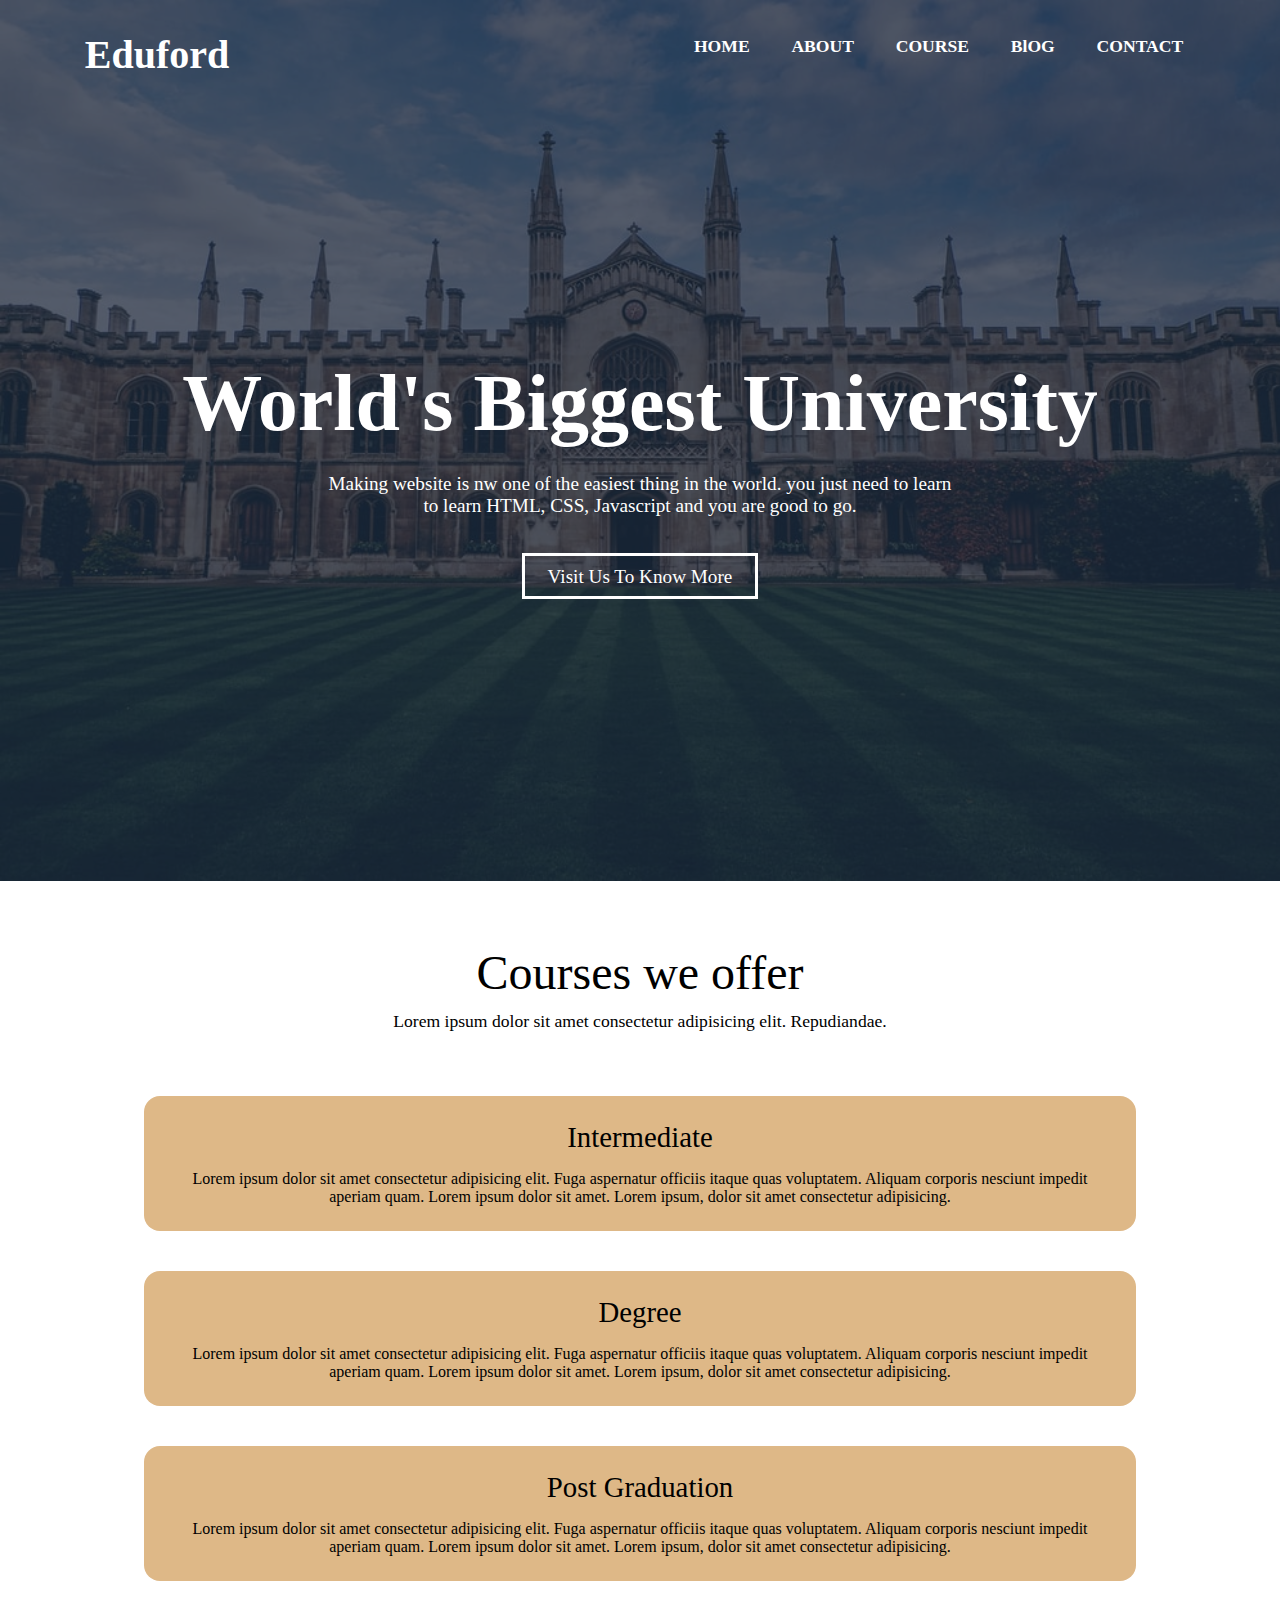
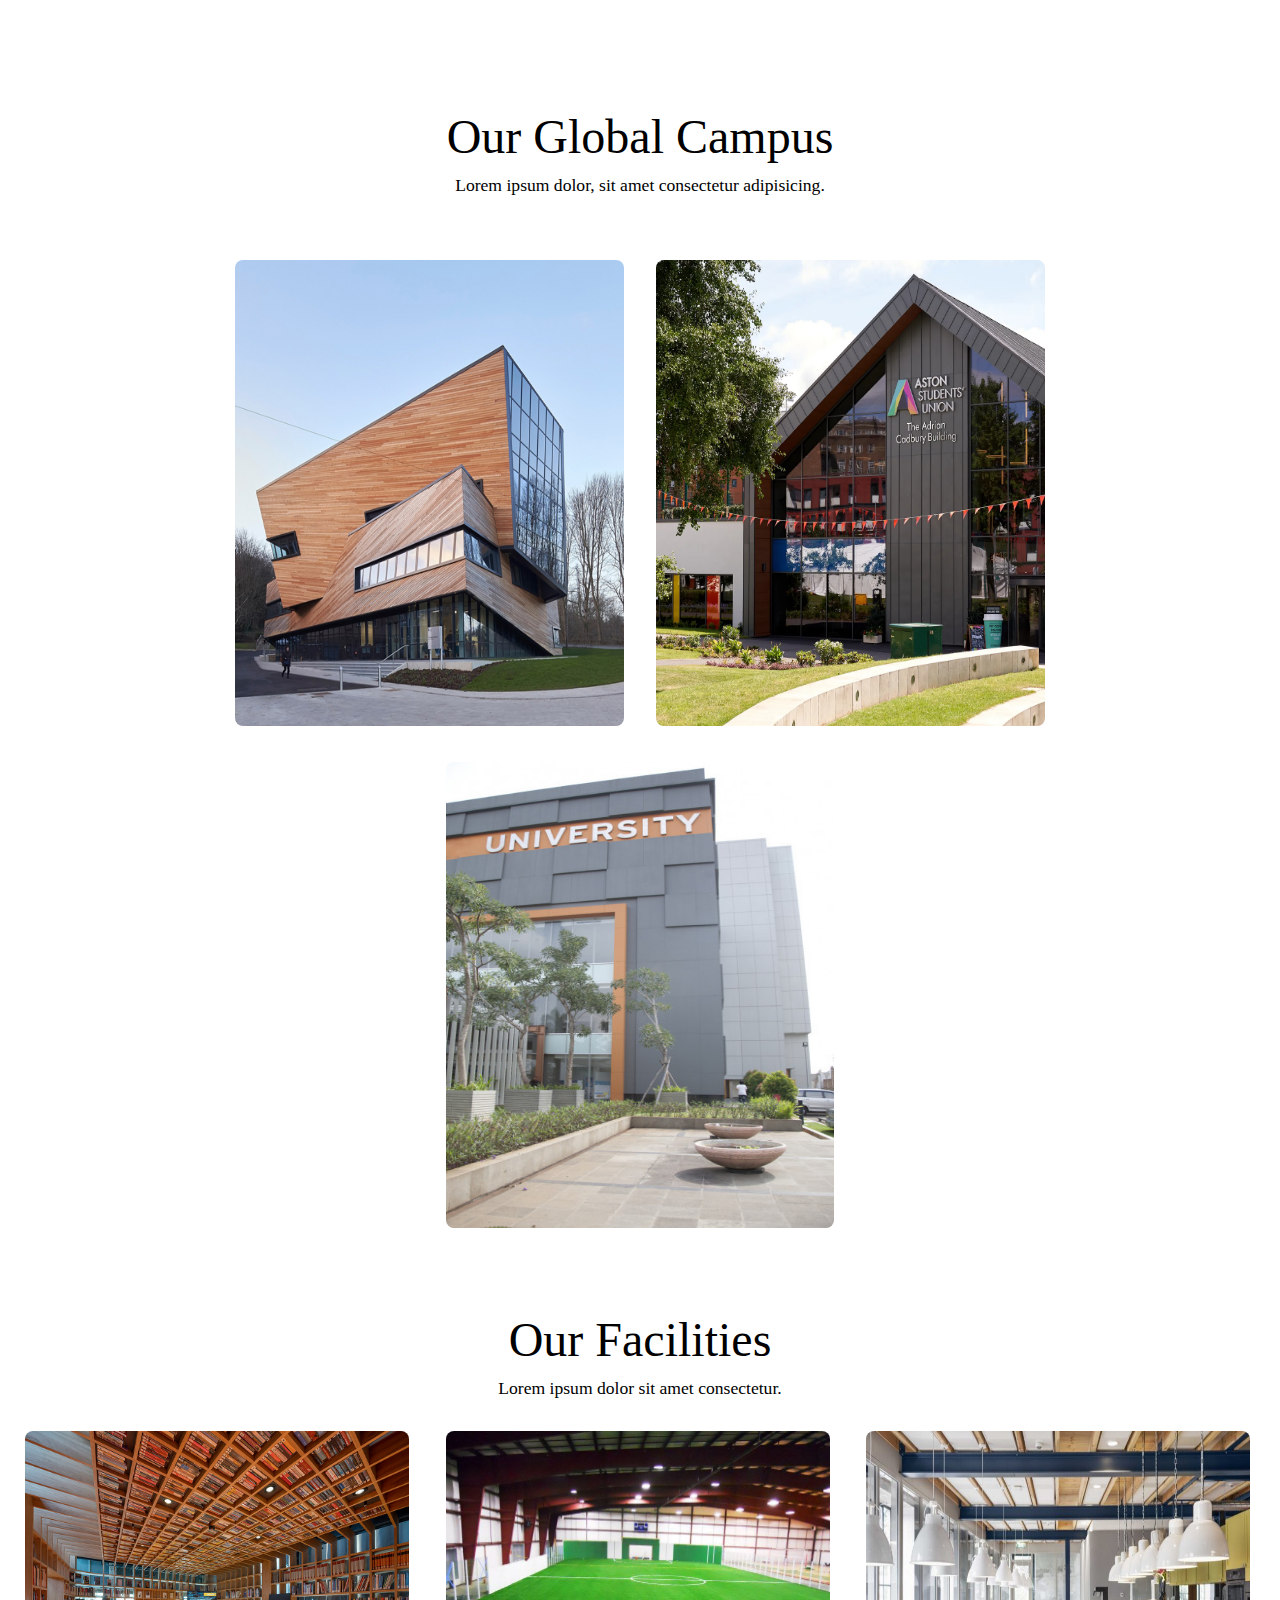
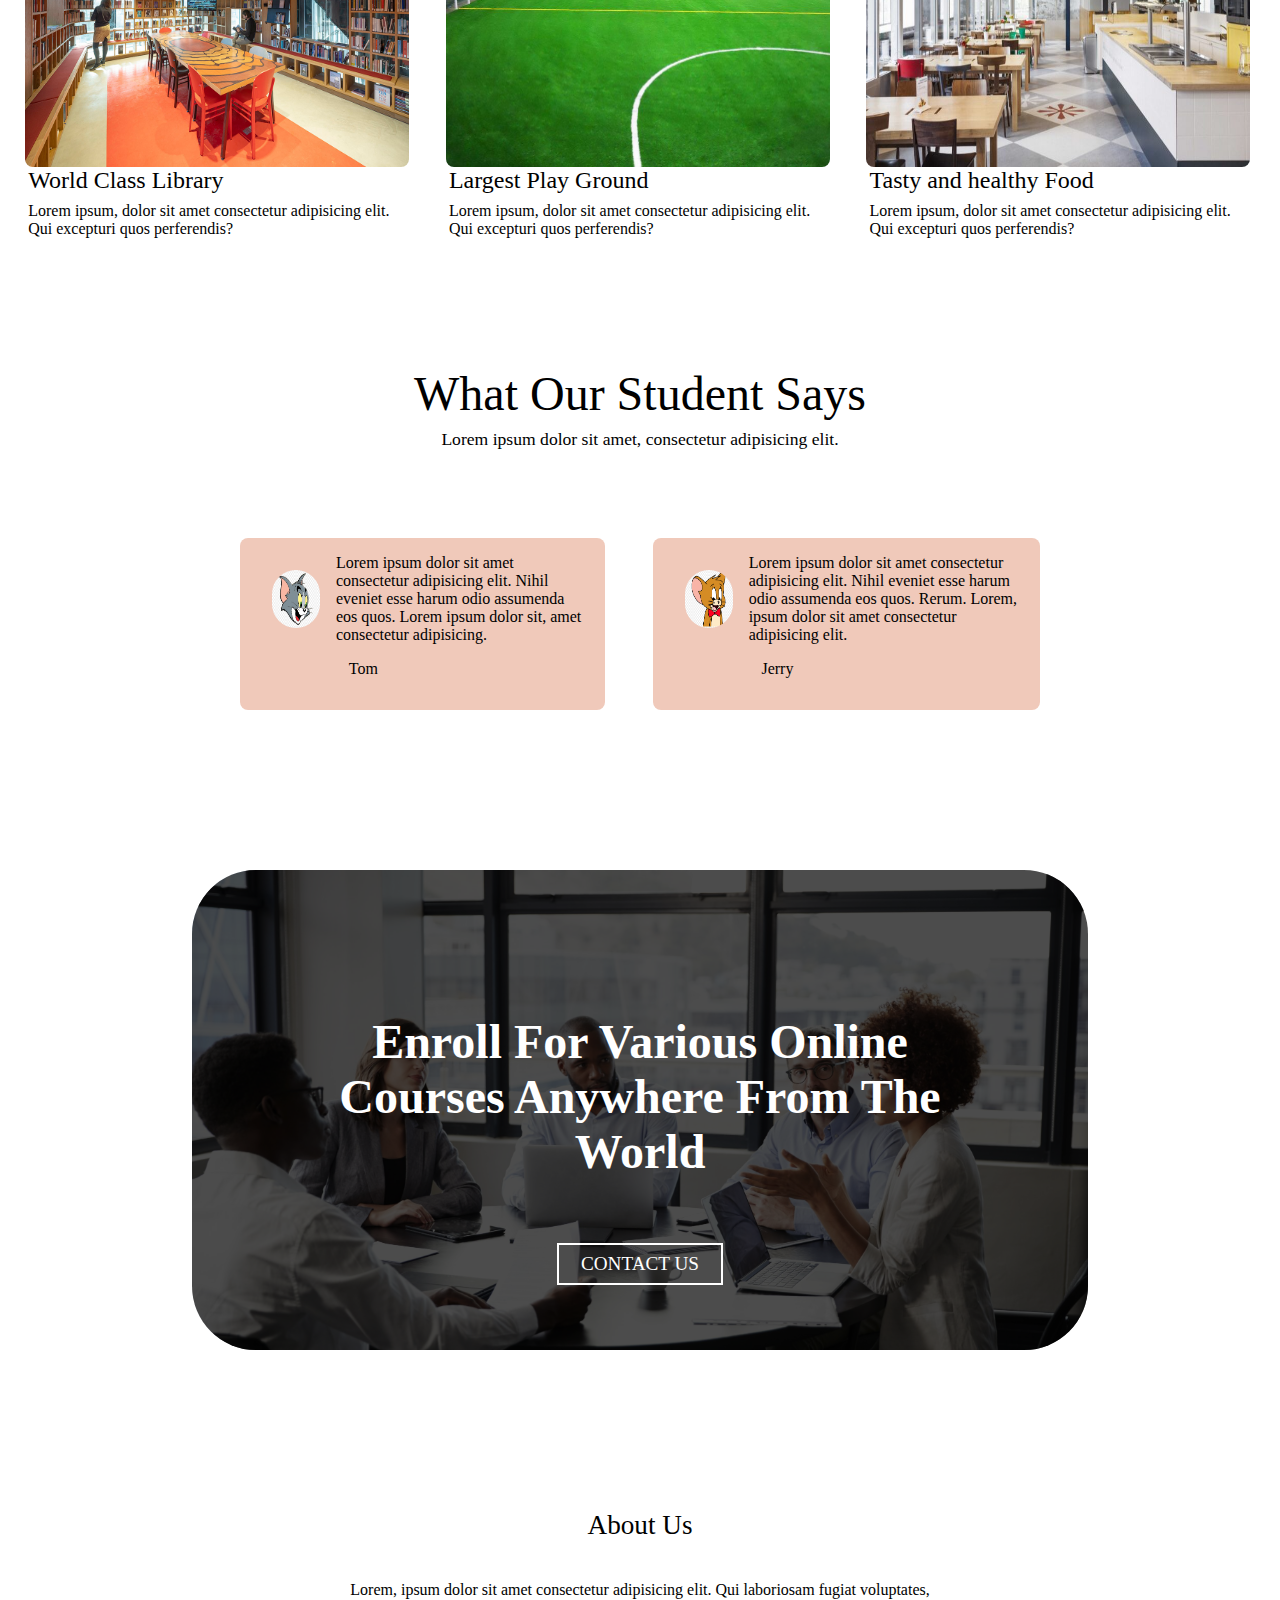
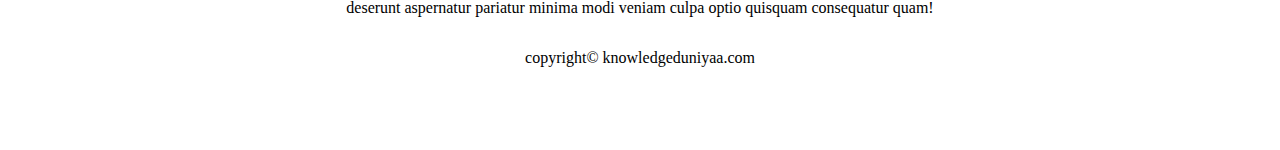
<file: index.html>
<!DOCTYPE html>
<html lang="en">

<head>
    <meta charset="UTF-8">
    <meta http-equiv="X-UA-Compatible" content="IE=edge">
    <meta name="viewport" content="width=device-width, initial-scale=1.0">
    <link rel="stylesheet" href="css/home/style.css">
    <link rel="stylesheet" href="css/home/animation.css">
    <link rel="stylesheet" href="css/home/responsive.css">
    <title>University</title>
    <link rel="stylesheet" href="https://cdnjs.cloudflare.com/ajax/libs/font-awesome/5.15.3/css/all.min.css"
        integrity="sha512-iBBXm8fW90+nuLcSKlbmrPcLa0OT92xO1BIsZ+ywDWZCvqsWgccV3gFoRBv0z+8dLJgyAHIhR35VZc2oM/gI1w=="
        crossorigin="anonymous" referrerpolicy="no-referrer" />


</head>

<body>
    <div class="front-page-img">
        <header>
            <div class="Eduford">
                <p><i class="fas fa-graduation-cap"></i>Eduford</p>
            </div>
            <nav class="navbar">
                <ul class="nav-item">
                    <li><a href="index.html">HOME</a></li>
                    <li><a href="about.html">ABOUT</a></li>
                    <li><a href="courses.html">COURSE</a></li>
                    <li><a href="blog.html">BlOG</a></li>
                    <li><a href="contact.html">CONTACT</a></li>
                </ul>
            </nav>
        </header>

        <section class="front-page">

            <h1>World's Biggest University</h1>

            <p> Making website is nw one of the easiest thing in the world. you just need to learn to learn HTML, CSS,
                Javascript and you are good to go.</p>

            <p  class="know-more-btn"><a href="#">Visit Us To Know More</a></p>
        </section>
    </div>
    <main>
        <!-- -----------------------Coureses we offer------------------------- -->

        <div class="courses-offer">
            <div class="courses-heading">

                <p class="courses-heading-1">Courses we offer</p>
                <p class="courses-heading-2">Lorem ipsum dolor sit amet consectetur adipisicing elit. Repudiandae.</p>

            </div>
            <div class="courses-details">
                <div class="intermediate">
                    <p class="intermediate-1">Intermediate</p>
                    <p>Lorem ipsum dolor sit amet consectetur adipisicing elit. Fuga aspernatur officiis itaque quas
                        voluptatem. Aliquam corporis nesciunt impedit aperiam quam. Lorem ipsum dolor sit amet. Lorem
                        ipsum,
                        dolor sit amet consectetur adipisicing.</p>
                </div>
                <div class="degree">
                    <p class="degree-1">Degree</p>
                    <p>Lorem ipsum dolor sit amet consectetur adipisicing elit. Fuga aspernatur officiis itaque quas
                        voluptatem. Aliquam corporis nesciunt impedit aperiam quam. Lorem ipsum dolor sit amet. Lorem
                        ipsum,
                        dolor sit amet consectetur adipisicing.</p>
                </div>
                <div class="post-graduation">
                    <p class="post-graduation-1">Post Graduation</p>
                    <p>Lorem ipsum dolor sit amet consectetur adipisicing elit. Fuga aspernatur officiis itaque quas
                        voluptatem. Aliquam corporis nesciunt impedit aperiam quam. Lorem ipsum dolor sit amet. Lorem
                        ipsum,
                        dolor sit amet consectetur adipisicing.</p>
                </div>
            </div>

        </div>

        <!-- ------------------ our global campus------------------- -->

        <div class="campus">
            <div class="global-campus">
                <p class="global-campus-1">Our Global Campus</p>
                <p class="global-campus-2">Lorem ipsum dolor, sit amet consectetur adipisicing.</p>
            </div>
            <div class="campus-img">
                <div data-place="london" class="campus-img-1">
                    <img src="img/home/building-1.jpg" alt="">
                </div>
                <div data-place="Delhi" class="campus-img-1">
                    <img src="img/home/building-2.webp" alt="">
                </div>
                <div data-place="US" class="campus-img-1">
                    <img src="img/home/building-3.jpg" alt="">
                </div>
            </div>


        </div>


        <!-- ----------------------facilities----------------------- -->

        <div class="facilities">
            <div class="our-facilities">
                <p class="our-facilities-1">Our Facilities</p>
                <p class="our-facilities-2">Lorem ipsum dolor sit amet consectetur.</p>
            </div>
            <div class="facilities-content">
                <div class="library">
                    <div class="facilities-img"> <img src="img/home/library.jpg" alt=""></div>
                    <p class="library-1">World Class Library</p>
                    <p class="library-2">Lorem ipsum, dolor sit amet consectetur adipisicing elit. Qui excepturi quos
                        perferendis? </p>
                </div>
                <div class="ground">
                    <div class="facilities-img">
                        <img src="img/home/playground.jpg" alt="">
                    </div>
                    <p class="ground-1">Largest Play Ground</p>
                    <p class="ground-2">Lorem ipsum, dolor sit amet consectetur adipisicing elit. Qui excepturi quos
                        perferendis? </p>
                </div>
                <div class="canteen">
                    <div class="facilities-img">
                        <img src="img/home/Canteen.jpg" alt="">
                    </div>
                    <p class="canteen-1">Tasty and healthy Food</p>
                    <p class="canteen-2">Lorem ipsum, dolor sit amet consectetur adipisicing elit. Qui excepturi quos
                        perferendis? </p>
                </div>
            </div>
        </div>

        <!------------------------- student -------------------------->

        <div class="student">
            <div class="student-says">
                <p class="student-says-1">What Our Student Says</p>
                <p class="student-says-2">Lorem ipsum dolor sit amet, consectetur adipisicing elit.</p>
            </div>

            <div class="student-review">
                <div class="view-1">
                    <div class="profile">
                        <img src="img/home/review-profile-1.webp" alt="">
                        <p>Lorem ipsum dolor sit amet consectetur adipisicing elit. Nihil eveniet esse harum odio
                            assumenda eos quos. Lorem ipsum dolor sit, amet consectetur adipisicing.</p>
                    </div>
                    <div class="star">
                        <p class="reviewer">Tom</p>
                        <p><i class="fas fa-star " style="font-size: 1.5rem; color: rgba(238, 44, 18, 0.87);"></i><i
                                class="fas fa-star" style="font-size: 1.5rem; color:rgba(238, 44, 18, 0.87);"></i><i
                                class="fas fa-star" style="font-size: 1.5rem; color: rgba(238, 44, 18, 0.87);"></i><i
                                class="fas fa-star" style="font-size: 1.5rem; color: rgba(238, 44, 18, 0.87);"></i><i
                                class="fas fa-star-half-alt"
                                style="font-size: 1.5rem; color:rgba(238, 44, 18, 0.87);"></i></p>
                    </div>
                </div>
                <div class="view-2">
                    <div class="profile">
                        <img src="img/home/review-profile-2.jpg" alt="">
                        <p>Lorem ipsum dolor sit amet consectetur adipisicing elit. Nihil eveniet esse harum odio
                            assumenda eos quos. Rerum. Lorem, ipsum dolor sit amet consectetur adipisicing elit.</p>
                    </div>
                    <div class="star">
                        <p class="reviewer">Jerry</p>
                        <p><i class="fas fa-star " style="font-size: 1.5rem; color: rgba(238, 44, 18, 0.87);"></i><i
                                class="fas fa-star" style="font-size: 1.5rem; color:rgba(238, 44, 18, 0.87);"></i><i
                                class="fas fa-star" style="font-size: 1.5rem; color: rgba(238, 44, 18, 0.87);"></i><i
                                class="fas fa-star" style="font-size: 1.5rem; color: rgba(238, 44, 18, 0.87);"></i><i
                                class="far fa-star" style="font-size: 1.5rem; color:rgba(238, 44, 18, 0.87);"></i></p>
                    </div>
                </div>
            </div>
        </div>

        <!-------------------------------- contact us ------------------>

        <div class="contact-us">
            <div class="contact-us-img">
                <div class="contact-line">
                    <p class="contact-line-1">Enroll For Various Online Courses Anywhere From The World </p>
                    <p class="contact-line-2">CONTACT US</p>
                </div>
            </div>
        </div>
    </main>
    <!------------------ About us --------------------------->


    <footer class="about">
       <div class="about-us" >
        <p class="about-us-1 ">About Us</p>           
       
       
         <p class="about-us-2"> Lorem, ipsum dolor sit amet consectetur adipisicing elit. Qui laboriosam fugiat voluptates, deserunt aspernatur pariatur minima modi veniam culpa optio quisquam consequatur quam!</p> 
      
        <p class="about-us-3"><i class="fab fa-facebook" style="font-size: 1.5rem; color: rgb(107, 25, 25);"></i>
            <i class="fab fa-twitter" style="font-size: 1.5rem; color: rgb(107, 25, 25);"></i>
            <i class="fab fa-instagram" style="font-size: 1.5rem; color: rgb(107, 25, 25);"></i>
            <i class="fab fa-linkedin" style="font-size: 1.5rem; color: rgb(107, 25, 25);"></i>
        </p>
        
       </div>
       <div class="copyright">
           copyright&copy;  knowledgeduniyaa.com
       </div>
       

    </footer>

</body>

</html>
</file>
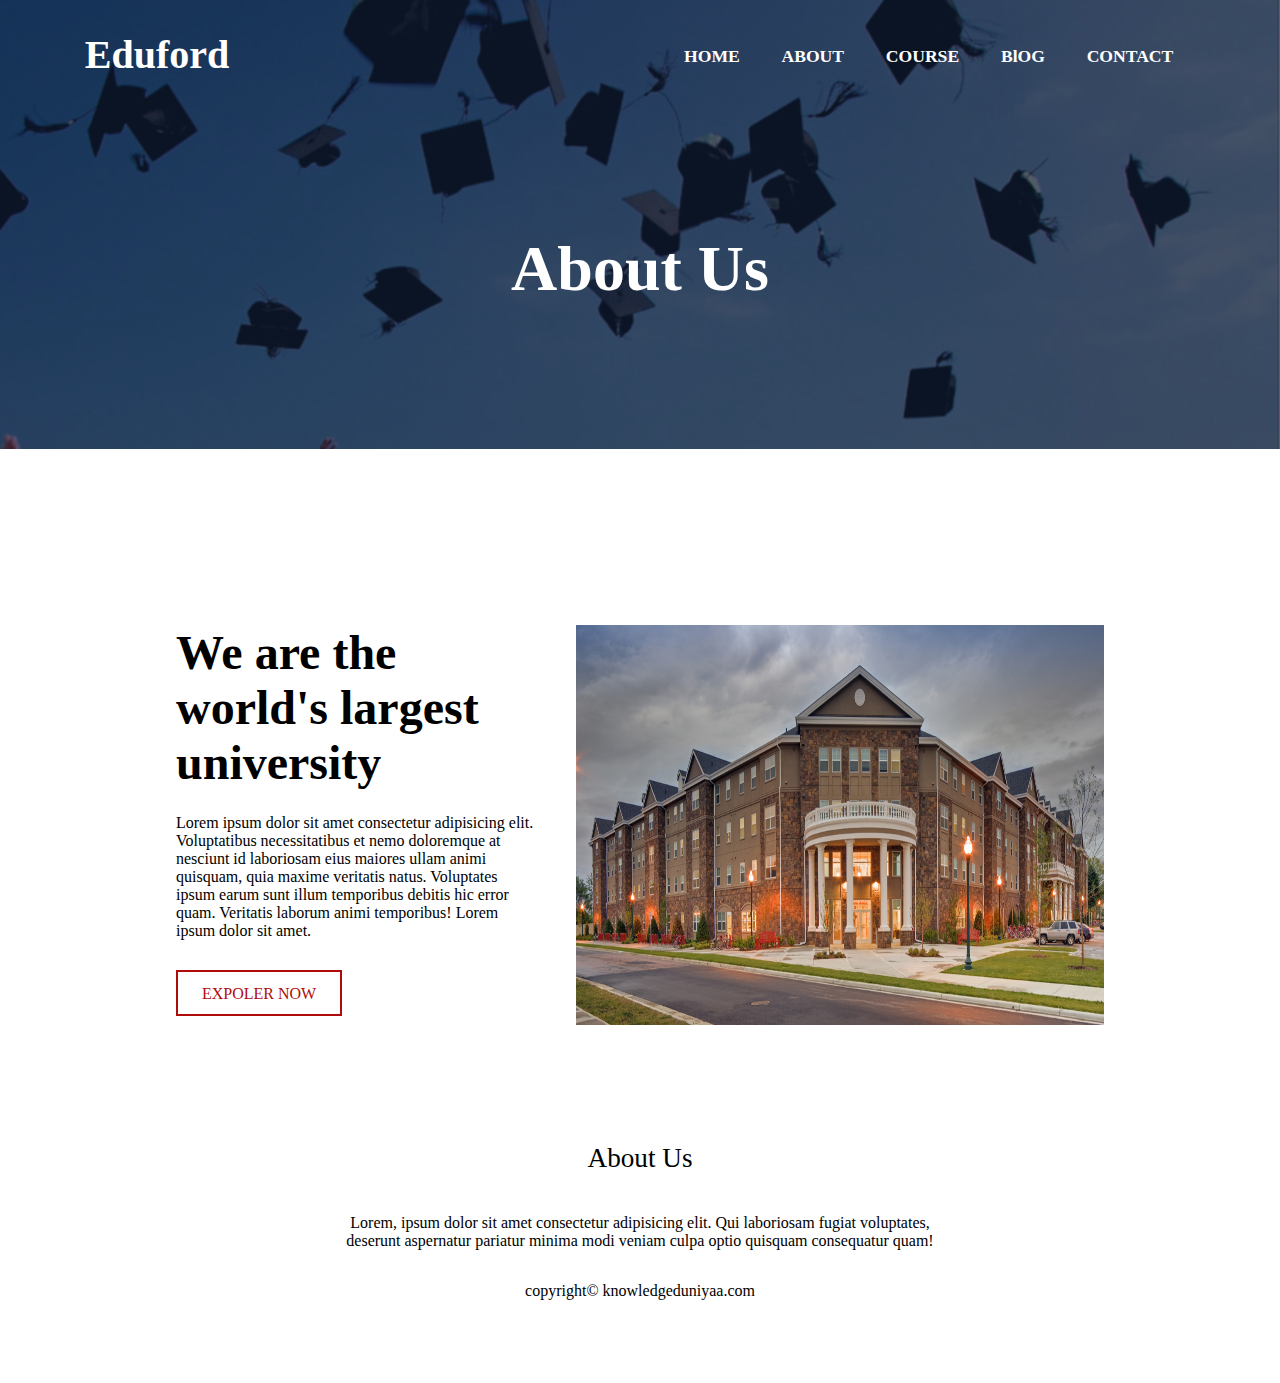
<file: about.html>
<!DOCTYPE html>
<html lang="en">

<head>
    <meta charset="UTF-8">
    <meta http-equiv="X-UA-Compatible" content="IE=edge">
    <meta name="viewport" content="width=device-width, initial-scale=1.0">
    <title>About</title>
    <link rel="stylesheet" href="css/about/aboutstyle.css">
    <link rel="stylesheet" href="https://cdnjs.cloudflare.com/ajax/libs/font-awesome/5.15.3/css/all.min.css"
        integrity="sha512-iBBXm8fW90+nuLcSKlbmrPcLa0OT92xO1BIsZ+ywDWZCvqsWgccV3gFoRBv0z+8dLJgyAHIhR35VZc2oM/gI1w=="
        crossorigin="anonymous" referrerpolicy="no-referrer" />

</head>

<body>
    <div class="front-page-img">

        <header>
            <div class="Eduford">
                <p><i class="fas fa-graduation-cap" style="font-size: 2.5rem; color: red;"></i>Eduford</p>
            </div>
            <nav class="navbar">
                <ul class="nav-item">
                    <li><a href="index.html">HOME</a></li>
                    <li><a href="about.html">ABOUT</a></li>
                    <li><a href="courses.html">COURSE</a></li>
                    <li><a href="blog.html">BlOG</a></li>
                    <li><a href="contact.html">CONTACT</a></li>
                </ul>
            </nav>
        </header>
        <section class="front-page">

            <h1>About Us</h1>
        </section>

    </div>
    <main>
        <div class="us-1">
            <p class="us-heading">We are the world's largest university</p>
            <p class="us-line">Lorem ipsum dolor sit amet consectetur adipisicing elit. Voluptatibus necessitatibus et nemo doloremque at nesciunt id laboriosam eius maiores ullam animi quisquam, quia maxime veritatis natus. Voluptates ipsum earum sunt illum temporibus debitis hic error quam. Veritatis laborum animi temporibus! Lorem ipsum dolor sit amet.</p>
            <p class="us-btn"><a href="#">EXPOLER NOW</a></p>
        </div>
        <div class="us-2">
             <img src="img/about/university-2.jpg" alt="">
        </div>
    </main>


    <footer class="about">
        <div class="about-us" >
         <p class="about-us-1 ">About Us</p>           
        
        
          <p class="about-us-2"> Lorem, ipsum dolor sit amet consectetur adipisicing elit. Qui laboriosam fugiat voluptates, deserunt aspernatur pariatur minima modi veniam culpa optio quisquam consequatur quam!</p> 
       
         <p class="about-us-3"><i class="fab fa-facebook" style="font-size: 1.5rem; color: rgb(107, 25, 25);"></i>
             <i class="fab fa-twitter" style="font-size: 1.5rem; color: rgb(107, 25, 25);"></i>
             <i class="fab fa-instagram" style="font-size: 1.5rem; color: rgb(107, 25, 25);"></i>
             <i class="fab fa-linkedin" style="font-size: 1.5rem; color: rgb(107, 25, 25);"></i>
         </p>
         
        </div>
        <div class="copyright">
            copyright&copy;  knowledgeduniyaa.com
        </div>
        
 
     </footer>

</body>

</html>
</file>
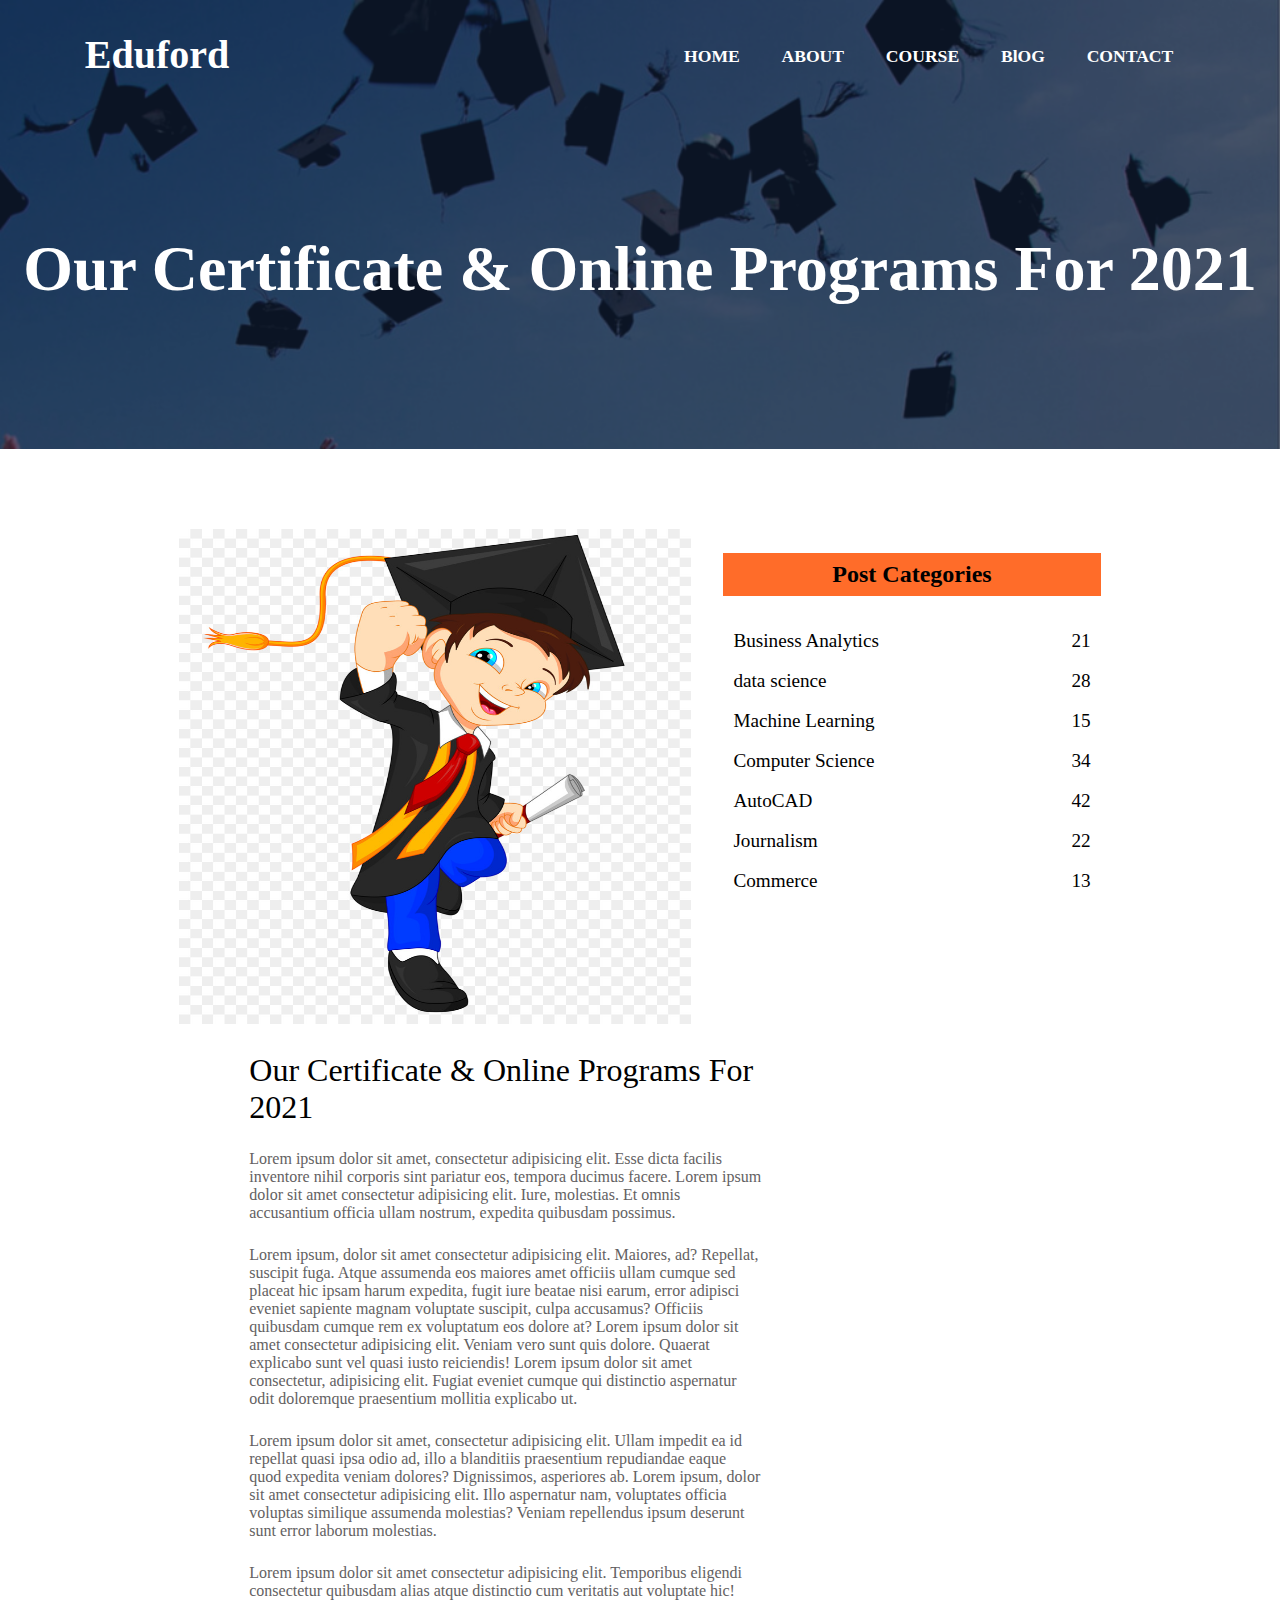
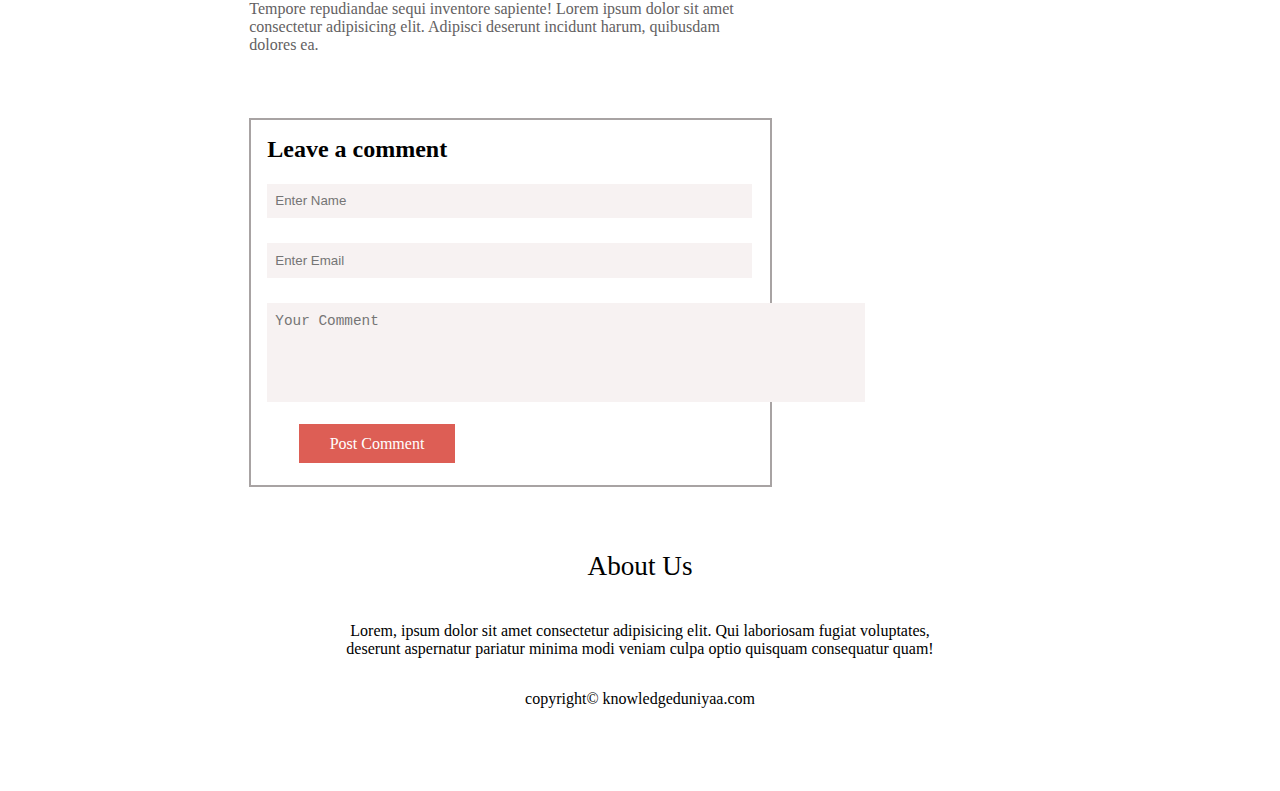
<file: blog.html>
<!DOCTYPE html>
<html lang="en">

<head>
    <meta charset="UTF-8">
    <meta http-equiv="X-UA-Compatible" content="IE=edge">
    <meta name="viewport" content="width=device-width, initial-scale=1.0">
    <title>About</title>
    <link rel="stylesheet" href="css/blog/blogstyle.css">
    <link rel="stylesheet" href="https://cdnjs.cloudflare.com/ajax/libs/font-awesome/5.15.3/css/all.min.css"
        integrity="sha512-iBBXm8fW90+nuLcSKlbmrPcLa0OT92xO1BIsZ+ywDWZCvqsWgccV3gFoRBv0z+8dLJgyAHIhR35VZc2oM/gI1w=="
        crossorigin="anonymous" referrerpolicy="no-referrer" />

</head>

<body>
    <div class="front-page-img">

        <header>
            <div class="Eduford">
                <p><i class="fas fa-graduation-cap" style="font-size: 2.5rem; color: red;"></i>Eduford</p>
            </div>
            <nav class="navbar">
                <ul class="nav-item">
                    <li><a href="index.html">HOME</a></li>
                    <li><a href="about.html">ABOUT</a></li>
                    <li><a href="courses.html">COURSE</a></li>
                    <li><a href="blog.html">BlOG</a></li>
                    <li><a href="contact.html">CONTACT</a></li>
                </ul>
            </nav>
        </header>
        <section class="front-page">

            <h1>Our Certificate & Online Programs For 2021</h1>
        </section>



    </div>
    <main>
        <div class="post-categories">
            <div class="categories-img">
                <img src="img/blog/online-graduation.jpg" alt="">
            </div>

            <div class="categories-table">

                <p class="table-heading">Post Categories</p>
                <table>
                    <tbody>
                        <tr>
                            <td class="table-line">Business Analytics</td>
                            <td>21</td>
                        </tr>
                        <tr>
                            <td class="table-line">data science</td>
                            <td>28</td>

                        </tr>
                        <tr>
                            <td class="table-line">Machine Learning</td>
                            <td>15</td>
                        </tr>
                        <tr>
                            <td class="table-line">Computer Science</td>
                            <td>34</td>
                        </tr>
                        <tr>
                            <td class="table-line">AutoCAD</td>
                            <td>42</td>
                        </tr>
                        <tr>
                            <td class="table-line">Journalism</td>
                            <td>22</td>
                        </tr>
                        <tr>
                            <td class="table-line">Commerce</td>
                            <td>13</td>
                        </tr>
                    </tbody>
                </table>



            </div>
        </div>
        <div class="online-programs">

            <p class="programs-heading">Our Certificate & Online Programs For 2021</p>

            <p class="programs-line-1">Lorem ipsum dolor sit amet, consectetur adipisicing elit. Esse dicta facilis
                inventore nihil corporis sint pariatur eos, tempora ducimus facere. Lorem ipsum dolor sit amet
                consectetur adipisicing elit. Iure, molestias. Et omnis accusantium officia ullam nostrum, expedita
                quibusdam possimus.</p>

            <p class="programs-line-1">Lorem ipsum, dolor sit amet consectetur adipisicing elit. Maiores, ad? Repellat,
                suscipit fuga. Atque assumenda eos maiores amet officiis ullam cumque sed placeat hic ipsam harum
                expedita, fugit iure beatae nisi earum, error adipisci eveniet sapiente magnam voluptate suscipit, culpa
                accusamus? Officiis quibusdam cumque rem ex voluptatum eos dolore at? Lorem ipsum dolor sit amet
                consectetur adipisicing elit. Veniam vero sunt quis dolore. Quaerat explicabo sunt vel quasi iusto
                reiciendis! Lorem ipsum dolor sit amet consectetur, adipisicing elit. Fugiat eveniet cumque qui
                distinctio aspernatur odit doloremque praesentium mollitia explicabo ut.</p>
            <p class="programs-line-1">Lorem ipsum dolor sit amet, consectetur adipisicing elit. Ullam impedit ea id
                repellat quasi ipsa odio ad, illo a blanditiis praesentium repudiandae eaque quod expedita veniam
                dolores? Dignissimos, asperiores ab. Lorem ipsum, dolor sit amet consectetur adipisicing elit. Illo
                aspernatur nam, voluptates officia voluptas similique assumenda molestias? Veniam repellendus ipsum
                deserunt sunt error laborum molestias.</p>
            <p class="programs-line-1">Lorem ipsum dolor sit amet consectetur adipisicing elit. Temporibus eligendi
                consectetur quibusdam alias atque distinctio cum veritatis aut voluptate hic! Tempore repudiandae sequi
                inventore sapiente! Lorem ipsum dolor sit amet consectetur adipisicing elit. Adipisci deserunt incidunt
                harum, quibusdam dolores ea.</p>
        </div>

        <div class="comment">

            <p>Leave a comment</p>
            <form action="">
                <div class="form-1">
                    <input type="text" placeholder="Enter Name">
                </div>
                <div class="form-1">
                    <input type="email" placeholder="Enter Email">
                </div>
                <div class="form-1">
                    <textarea name="" id="" cols="63" rows="5" placeholder="Your Comment"></textarea>
                </div>

                <div class="post-comment">
                    <a href="#">Post Comment</a>
                </div>
            </form>


        </div>
    </main>
    <footer class="about">
        <div class="about-us">
            <p class="about-us-1 ">About Us</p>


            <p class="about-us-2"> Lorem, ipsum dolor sit amet consectetur adipisicing elit. Qui laboriosam fugiat
                voluptates, deserunt aspernatur pariatur minima modi veniam culpa optio quisquam consequatur quam!</p>

            <p class="about-us-3"><i class="fab fa-facebook" style="font-size: 1.5rem; color: rgb(107, 25, 25);"></i>
                <i class="fab fa-twitter" style="font-size: 1.5rem; color: rgb(107, 25, 25);"></i>
                <i class="fab fa-instagram" style="font-size: 1.5rem; color: rgb(107, 25, 25);"></i>
                <i class="fab fa-linkedin" style="font-size: 1.5rem; color: rgb(107, 25, 25);"></i>
            </p>

        </div>
        <div class="copyright">
            copyright&copy; knowledgeduniyaa.com
        </div>


    </footer>




</body>
</file>
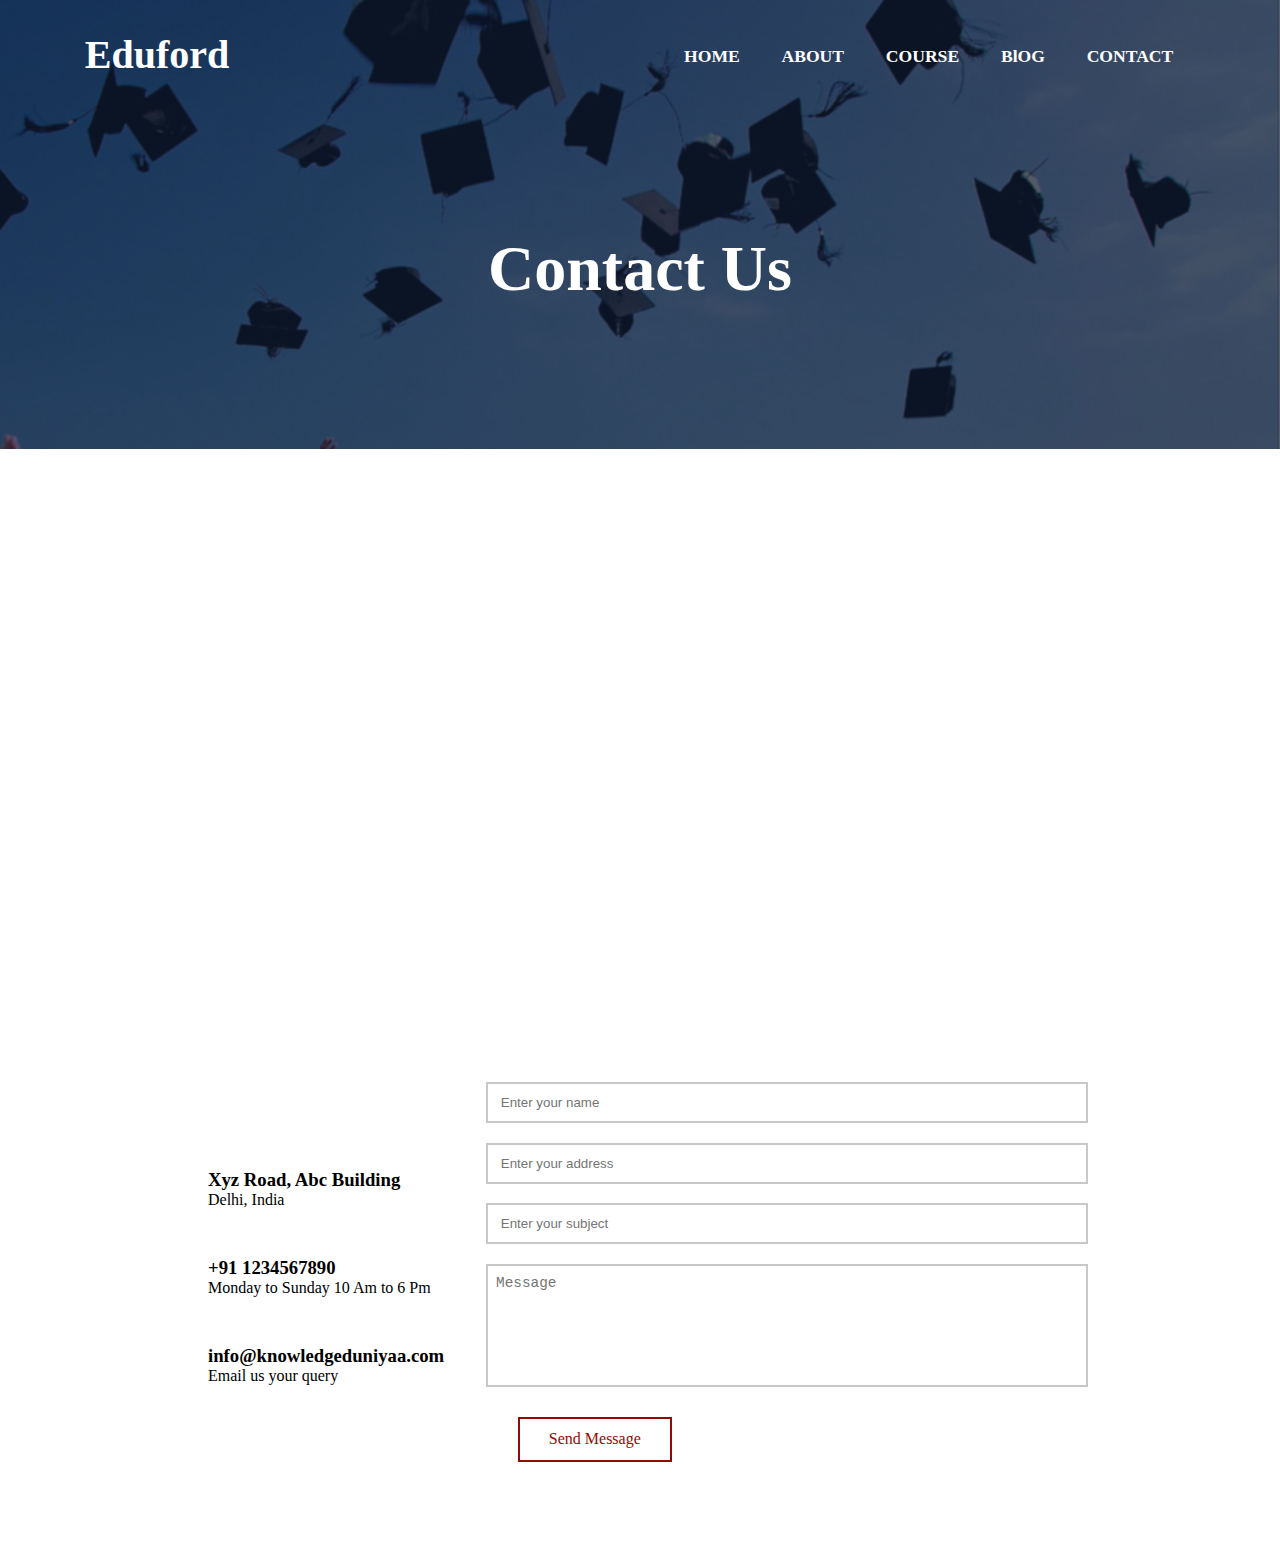
<file: contact.html>
<!DOCTYPE html>
<html lang="en">

<head>
    <meta charset="UTF-8">
    <meta http-equiv="X-UA-Compatible" content="IE=edge">
    <meta name="viewport" content="width=device-width, initial-scale=1.0">
    <title>Contact</title>
    <link rel="stylesheet" href="css/contact/contactstyle.css">
    <link rel="stylesheet" href="https://cdnjs.cloudflare.com/ajax/libs/font-awesome/5.15.3/css/all.min.css"
        integrity="sha512-iBBXm8fW90+nuLcSKlbmrPcLa0OT92xO1BIsZ+ywDWZCvqsWgccV3gFoRBv0z+8dLJgyAHIhR35VZc2oM/gI1w=="
        crossorigin="anonymous" referrerpolicy="no-referrer" />

</head>

<body>
    <div class="front-page-img">

        <header>
            <div class="Eduford">
                <p><i class="fas fa-graduation-cap" style="font-size: 2.5rem; color: red;"></i>Eduford</p>
            </div>
            <nav class="navbar">
                <ul class="nav-item">
                    <li><a href="index.html">HOME</a></li>
                    <li><a href="about.html">ABOUT</a></li>
                    <li><a href="courses.html">COURSE</a></li>
                    <li><a href="blog.html">BlOG</a></li>
                    <li><a href="contact.html">CONTACT</a></li>
                </ul>
            </nav>
        </header>
        <section class="front-page">

            <h1>Contact Us</h1>
        </section>
    </div>
    <div class="map">
        <iframe
            src="https://www.google.com/maps/embed?pb=!1m18!1m12!1m3!1d448183.73907005717!2d76.81307299667618!3d28.646677259922765!2m3!1f0!2f0!3f0!3m2!1i1024!2i768!4f13.1!3m3!1m2!1s0x390cfd5b347eb62d%3A0x37205b715389640!2sDelhi!5e0!3m2!1sen!2sin!4v1626252707116!5m2!1sen!2sin"
            width="600" height="450" style="border:0;" allowfullscreen="" loading="lazy"></iframe>
    </div>

    <div class="contact-detail">
        <div class="detail-1">
            <div class="address detail-type">
                <div class="address-icon">
                    <i class="fas fa-home" style="font-size: 1.5rem; color: rgb(107, 25, 25);"></i>
                </div>
                <div class="address-line">
                    <h3>Xyz Road, Abc Building</h3>
                    <p>Delhi, India</p>
                </div>
            </div>
            <div class="phone detail-type">
                <div class="phone-icon">
                    <i class="fas fa-phone-alt" style="font-size: 1.5rem; color: rgb(107, 25, 25);"></i>
                </div>
                <div class="phone-line">
                    <h3>+91 1234567890</h3>
                    <p>Monday to Sunday 10 Am to 6 Pm </p>
                </div>
            </div>
            <div class="email detail-type">
                <div class="Email-icon">
                    <i class="fas fa-envelope" style="font-size: 1.5rem; color: rgb(107, 25, 25);"></i>
                </div>
                <div class="email-line">
                    <h3>info@knowledgeduniyaa.com</h3>
                    <p>Email us your query</p>
                </div>
            </div>

        </div>

        <div class="detail-2">
            <form action="">
                <div class="name border send-quary">
                    <input type="text" placeholder="Enter your name">
                </div>
                <div class="address border send-quary">
                    <input type="text " placeholder="Enter your address">
                </div>
                <div class="subject border  send-quary">
                    <input type="text" placeholder="Enter your subject">
                </div>
                <div class="message border send-quary">
                    <textarea name="" id="" cols="63" rows="6" placeholder="Message"></textarea>
                </div>
                <div class="send-respond send-quary  ">
                    <a href="#" class="a-border">Send Message</a>
                </div>
            </form>
        </div>

    </div>
</body>

</html>
</file>
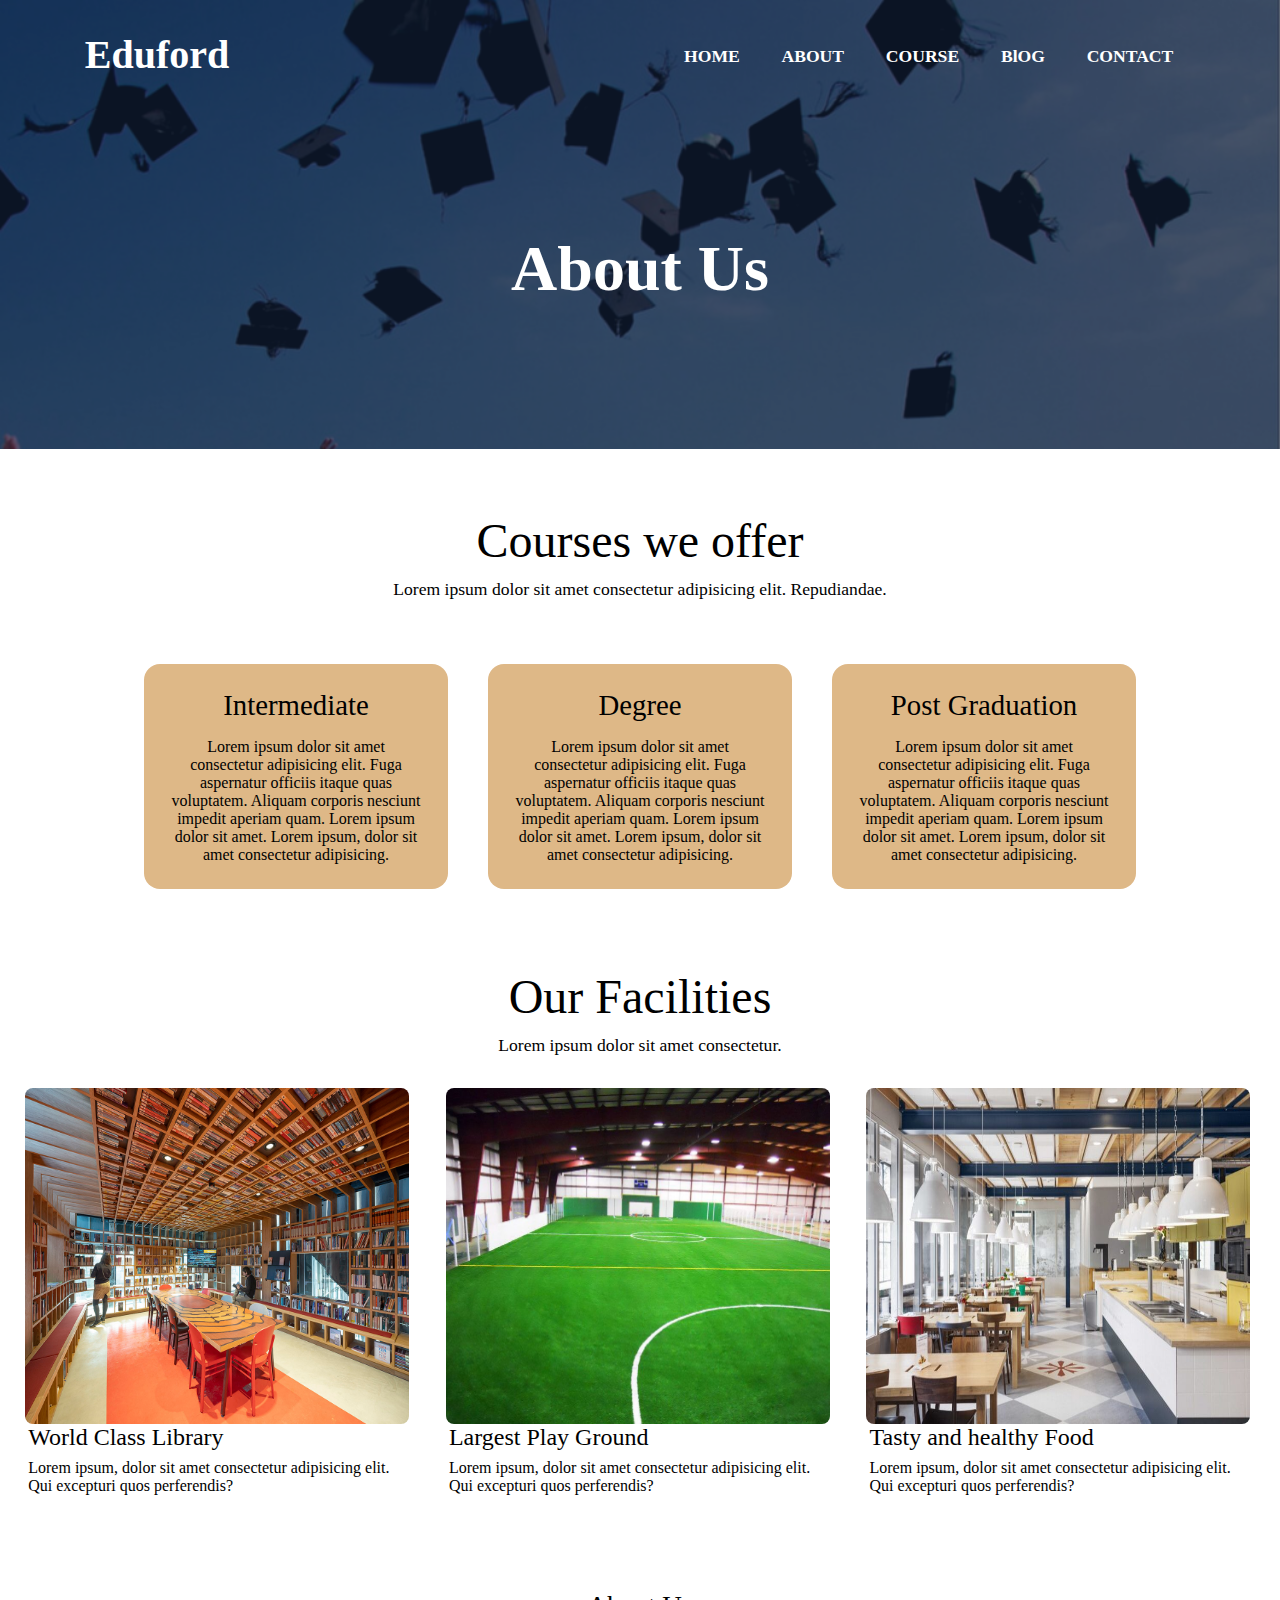
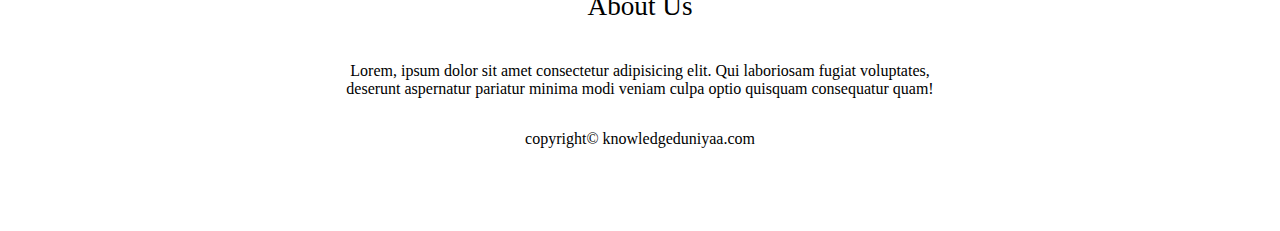
<file: courses.html>
<!DOCTYPE html>
<html lang="en">

<head>
    <meta charset="UTF-8">
    <meta http-equiv="X-UA-Compatible" content="IE=edge">
    <meta name="viewport" content="width=device-width, initial-scale=1.0">
    <title>Courses</title>
    <link rel="stylesheet" href="css/courses/coursesstyle.css">
    <link rel="stylesheet" href="https://cdnjs.cloudflare.com/ajax/libs/font-awesome/5.15.3/css/all.min.css"
        integrity="sha512-iBBXm8fW90+nuLcSKlbmrPcLa0OT92xO1BIsZ+ywDWZCvqsWgccV3gFoRBv0z+8dLJgyAHIhR35VZc2oM/gI1w=="
        crossorigin="anonymous" referrerpolicy="no-referrer" />
</head>

<body>

    <div class="front-page-img">

        <header>
            <div class="Eduford">
                <p><i class="fas fa-graduation-cap" style="font-size: 2.5rem; color: red;"></i>Eduford</p>
            </div>
            <nav class="navbar">
                <ul class="nav-item">
                    <li><a href="index.html">HOME</a></li>
                    <li><a href="about.html">ABOUT</a></li>
                    <li><a href="courses.html">COURSE</a></li>
                    <li><a href="blog.html">BlOG</a></li>
                    <li><a href="contact.html">CONTACT</a></li>
                </ul>
            </nav>
        </header>
        <section class="front-page">

            <h1>About Us</h1>
        </section>

    </div>
    <main>
        <div class="courses-offer">
            <div class="courses-heading">

                <p class="courses-heading-1">Courses we offer</p>
                <p class="courses-heading-2">Lorem ipsum dolor sit amet consectetur adipisicing elit. Repudiandae.</p>

            </div>
            <div class="courses-details">
                <div class="intermediate">
                    <p class="intermediate-1">Intermediate</p>
                    <p>Lorem ipsum dolor sit amet consectetur adipisicing elit. Fuga aspernatur officiis itaque quas
                        voluptatem. Aliquam corporis nesciunt impedit aperiam quam. Lorem ipsum dolor sit amet. Lorem
                        ipsum,
                        dolor sit amet consectetur adipisicing.</p>
                </div>
                <div class="degree">
                    <p class="degree-1">Degree</p>
                    <p>Lorem ipsum dolor sit amet consectetur adipisicing elit. Fuga aspernatur officiis itaque quas
                        voluptatem. Aliquam corporis nesciunt impedit aperiam quam. Lorem ipsum dolor sit amet. Lorem
                        ipsum,
                        dolor sit amet consectetur adipisicing.</p>
                </div>
                <div class="post-graduation">
                    <p class="post-graduation-1">Post Graduation</p>
                    <p>Lorem ipsum dolor sit amet consectetur adipisicing elit. Fuga aspernatur officiis itaque quas
                        voluptatem. Aliquam corporis nesciunt impedit aperiam quam. Lorem ipsum dolor sit amet. Lorem
                        ipsum,
                        dolor sit amet consectetur adipisicing.</p>
                </div>
            </div>

        </div>

        <div class="facilities">
            <div class="our-facilities">
                <p class="our-facilities-1">Our Facilities</p>
                <p class="our-facilities-2">Lorem ipsum dolor sit amet consectetur.</p>
            </div>
            <div class="facilities-content">
                <div class="library">
                    <div class="facilities-img"> <img src="img/home/library.jpg" alt=""></div>
                    <p class="library-1">World Class Library</p>
                    <p class="library-2">Lorem ipsum, dolor sit amet consectetur adipisicing elit. Qui excepturi quos
                        perferendis? </p>
                </div>
                <div class="ground">
                    <div class="facilities-img">
                        <img src="img/home/playground.jpg" alt="">
                    </div>
                    <p class="ground-1">Largest Play Ground</p>
                    <p class="ground-2">Lorem ipsum, dolor sit amet consectetur adipisicing elit. Qui excepturi quos
                        perferendis? </p>
                </div>
                <div class="canteen">
                    <div class="facilities-img">
                        <img src="img/home/Canteen.jpg" alt="">
                    </div>
                    <p class="canteen-1">Tasty and healthy Food</p>
                    <p class="canteen-2">Lorem ipsum, dolor sit amet consectetur adipisicing elit. Qui excepturi quos
                        perferendis? </p>
                </div>
            </div>
        </div>
    </main>

    <footer class="about">
        <div class="about-us">
            <p class="about-us-1 ">About Us</p>


            <p class="about-us-2"> Lorem, ipsum dolor sit amet consectetur adipisicing elit. Qui laboriosam fugiat
                voluptates, deserunt aspernatur pariatur minima modi veniam culpa optio quisquam consequatur quam!</p>

            <p class="about-us-3"><i class="fab fa-facebook" style="font-size: 1.5rem; color: rgb(107, 25, 25);"></i>
                <i class="fab fa-twitter" style="font-size: 1.5rem; color: rgb(107, 25, 25);"></i>
                <i class="fab fa-instagram" style="font-size: 1.5rem; color: rgb(107, 25, 25);"></i>
                <i class="fab fa-linkedin" style="font-size: 1.5rem; color: rgb(107, 25, 25);"></i>
            </p>

        </div>
        <div class="copyright">
            copyright&copy; knowledgeduniyaa.com
        </div>


    </footer>
</body>

</html>
</file>
<file: css/home/style.css>
:root {
    --text-primary-color:   #fff;
    
    
}

* {
    margin: 0;
    padding: 0;
}

.front-page-img {
    background-image: url('../../img/home/university.JPG');
    background-size: cover;
    position: relative;
    z-index: 1;

}

.front-page-img::after {
    content: '';
    position: absolute;
    background-color: rgb(15, 28, 51);
    left: 0;
    top: 0;
    height: 100%;
    width: 100%;
    z-index: -1;
    opacity: 0.7;

}

header {
    display: flex;
    justify-content: space-between;

}

.fa-graduation-cap{
    font-size: 2.5rem; 
    color: red;
}

.Eduford {
    font-size: 2.5rem;
    padding: 0.68rem;
    color: var(--text-primary-color);
    position: relative;
    margin-top: 1.25rem;
    margin-left: 4.62rem;
    padding: 0.68rem;
    font-weight: bolder;
    
    
}


.nav-item {
    display: flex;
    padding: 0.62;
    position: relative;
    gap: 1.25rem;
    margin-top: 1.56rem;
    margin-right: 5.37rem;
}

.nav-item li a {
    text-decoration: none;
    color: var(--text-primary-color);
    font-size: 1.1rem;
    font-weight: bold;
   
}

.nav-item li {
    list-style: none;
    padding: 0.68rem;


}

.front-page {
    height: 88vh;
    display: flex;
    flex-direction: column;
    align-items: center;
    justify-content: center;

}

.front-page h1 {
    font-size: 5rem;
    text-align: center;
    color: var(--text-primary-color);
    



}

.front-page p {
    font-size: 1.2rem;
    width: 50vw;
    text-align: center;
    margin-top: 1.5rem;
    margin-bottom: 1.5rem;
    color:var(--text-primary-color);
   
}

.front-page p a {
    text-decoration: none;
    border: 3px solid white;
    padding: 0.6rem 1.4rem;
    color: var(--text-primary-color);
   

}

/*------------------------Coureses we offer------------------------- */

.courses-offer {
    margin: 4rem 3rem;
    text-align: center;
}

.courses-heading-1 {
    font-size: 3rem;
}

.courses-heading-2 {
    font-size: 1.1rem;
    margin-top: 0.7rem;
}

.courses-details {
    display: flex;
    margin: 4rem 6rem;
    gap: 2.5rem;
    flex-wrap: wrap;


}

.intermediate {
    background-color: burlywood;
    padding: 25px;
    border-radius: 1rem;
  
    
}

.intermediate-1 {
    font-size: 1.8rem;
    padding: 0 0 1rem 0;
    
}

.degree {
    background-color: burlywood;
    padding: 25px;
    border-radius: 1rem;
    
}

.degree-1 {
    font-size: 1.8rem;
    padding: 0 0 1rem 0;
  
}

.post-graduation {
    background-color: burlywood;
    border-radius: 1rem;
    padding: 25px;
   
}

.post-graduation-1 {
    font-size: 1.8rem;
    padding: 0 0 1rem 0;
   
}

/*------------------ our global campus------------------- */


.global-campus {
    text-align: center;
    margin: 8rem 0 2rem 0;
}

.global-campus-1 {
    font-size: 3rem; 
}

.global-campus-2 {
    font-size: 1.1rem;
    margin-top: 0.7rem;
}





.campus-img {
    display: flex;
    gap: 2rem;
    justify-content: center;
    margin: 4rem;
    flex-wrap: wrap;
}

.campus-img-1 img {
    width: 24.3rem;
    height: 29.12rem;
    border-radius: 0.5rem;
    
}

/* ----------------------facilities----------------------- */
.facilities {
    margin: 5rem 1.5rem 6rem 1.5rem;
}

.our-facilities {
    text-align: center;
    margin: 5rem 0 2rem 0;
}

.our-facilities-1 {
    font-size: 3rem;
}

.our-facilities-2 {
    font-size: 1.1rem;
    margin-top: 0.7rem;
}




.facilities-img {
    width: 24rem;
    height: 21rem;
    display: flex;
    justify-content: center;
    align-items: center;
}

.facilities-img img {

    width: 24rem;
    height: 21rem;
    border-radius: 0.5rem;


}

.facilities-content {
    display: flex;
    justify-content: center;
    gap: 2rem;
    flex-wrap: wrap;
}

.library,
.ground,
.canteen {
    width: 24.29rem;

}

.library-1,
.ground-1,
.canteen-1 {
    font-size: 1.5rem;
    margin-bottom: 0.5rem;
    margin-left: 0.2rem;


}

.library-2,
.ground-2,
.canteen-2 {
    margin-left: 0.2rem;
}


/* ----------------------student-------------------------- */


.student{
    margin: 8rem 0rem 1rem 0rem;
}

.student-says {
    text-align: center;
    margin-bottom: 3rem;


}

.student-says-1 {
    font-size: 3rem;

}

.student-says-2 {
    font-size: 1.1rem;
    margin-top: 0.5rem;
}

.profile img {
    width: 3rem;
    border-radius: 5rem;
    padding: 1rem;
}

.profile {
    display: flex;
    
}

.view-1 {
    display: flex;
    flex-direction: column;
   

    padding: 1rem;
    background-color: rgb(240, 201, 186);
    border-radius: 0.5rem;
   

}

.view-2 {
    display: flex;
    flex-direction: column;
    border-radius: 0.5rem;
    padding: 1rem;
    background-color: rgb(240, 201, 186);
   

}

.star {
    margin-left: 4.8rem;
    padding: 0.5rem;
}
.reviewer{
    margin: 0.5rem;
}

.student-review {
    display: flex;
    margin: 5.5rem 15rem;
    gap: 3rem;
    align-items: center;
    


}


/* ---------------------contact us--------------------------- */


.contact-us{
   display: flex;
   flex-direction: column;
    max-height: 30rem;
    margin: 10rem 12rem 10rem 12rem;
   text-align: center;
   justify-content: center;
}

.contact-us-img{
    background-image: url('../../img//home/room.jpg');
    height: 100vh;
    background-size: cover;
    background-repeat: no-repeat;
    position: relative;
    z-index: 1;
    border-radius: 4rem;
}
.contact-us-img::after{
    content: '';
    position: absolute;
    width: 100%;
    height: 100%;
    top: 0;
    left: 0;
    background-color: black;
    opacity: 0.7;
    z-index: -1;
    border-radius: 4rem;
}
.contact-line-1{
    display: inline-block;
    margin: 9rem 9rem 0 9rem;
    font-size:3rem;
    color: var(--text-primary-color); 
    font-weight: bolder;
    
}
.contact-line-2{
    display: inline-block;
   margin-top: 4rem;
    font-size: 1.2rem;
    color: var(--text-primary-color);
    border: 2px solid var(--text-primary-color);
    padding: 0.5rem 1.4rem;
}

/*------------------------ About Us----------------------- */

.about{
    height: 15rem;
}
.about-us-1{
    font-size: 1.7rem;
    text-align: center;
    margin: 2.5rem;
}
.about-us-2{
    text-align: center;
    margin: 0 21rem 0 21rem;
}
.about-us-3{
    text-align: center;
    margin: 2rem ;
}

.copyright{
    text-align: center;
}
.star-review{
font-size: 1.5rem;
 color: rgba(238, 44, 18, 0.87);

}
</file>
<file: css/home/animation.css>
*{
    margin: 0;
    padding: 0;
}
.know-more-btn :hover{
      background-color: rgb(197, 129, 112);
      
}

.campus-img-1 {
    position: relative;
}

.campus-img-1:hover:after {
    content: attr(data-place);
    border-radius: 0.5rem;
    background-color: rgba(66, 66, 66, 0.699);
    position: absolute;
    top: 0;
    left: 0;
    height: 99%;
    width: 100%;
    font-size: 2rem;
    display: flex;
    align-items: center;
    justify-content: center;
    
}
</file>
<file: css/home/responsive.css>
* {
    margin: 0;
    padding: 0;
}

@media screen and (max-width: 415px) {
    .Eduford {
        font-size: 2rem;
        margin-left: 1.62rem;
        font-weight: bold;

    }

    .fa-graduation-cap {
        font-size: 1.5rem;

    }

    .front-page h1 {
        font-size: 3rem;

    }

    .front-page p {
        font-size: 1rem;
        width: 72vw;

    }

    .front-page p a {

        border: 2px solid white;
        padding: 0.6rem 1rem;

    }
    .front-page {
        height: 68vh;
        display: flex;
        flex-direction: column;
        align-items: center;
        justify-content: center;
    
    }





    .courses-heading-1 {
        font-size: 2rem;

    }

    .courses-heading-2 {
        font-size: 1rem;
        margin-top: 0.4rem;

    }

    .courses-details {
        display: flex;
        margin: 1.5rem 0.2rem;
        gap: 1rem;
        flex-wrap: wrap;

    }

    .courses-offer {
        margin: 2.5rem 2rem;

    }

    .intermediate {

        padding: 15px;

    }

    .intermediate-1 {
        font-size: 1.5rem;

    }

    .degree {

        padding: 15px;

    }

    .degree-1 {
        font-size: 1.5rem;

    }

    .post-graduation {

        padding: 15px;

    }

    .post-graduation-1 {
        font-size: 1.5rem;

    }

    .global-campus {
        text-align: center;
        margin: 3rem 0 1rem 0;
    }

    .global-campus-1 {
        font-size: 2rem
    }

    .global-campus-2 {
        font-size: 1rem;
        margin-top: 0.5rem;
        margin-left: 1rem;
        margin-right: 1rem;
    }


    .campus-img {

        gap: 1rem;
        margin: 1rem;

    }

    .campus-img-1 img {
        width: 20.3rem;
        height: 23.12rem;
        border-radius: 0.5rem;

    }

    .facilities {
        margin: 1.5rem 1.7rem 1.5rem 1.7rem;
    }

    .our-facilities {

        margin: 3rem 0 2rem 0;
    }

    
    .our-facilities-1 {
        font-size: 2rem;
    }

    .our-facilities-2 {
        font-size: 1rem;
        margin-top: 0.1rem;
    }


    .facilities-img {
        width: 19rem;
        height: 16rem;


    }

    .facilities-img img {

        width: 19rem;
        height: 16rem;
        justify-content: center;



    }

    .facilities-content {

        gap: 2rem;

    }

    .library,
    .ground,
    .canteen {
        width: 19.29rem;

    }

    .library-1,
    .ground-1,
    .canteen-1 {
        font-size: 1.3rem;
        margin-bottom: 0.3rem;
        margin-left: 0.2rem;



    }

    .library-2,
    .ground-2,
    .canteen-2 {
        margin-left: 0.2rem;
    }


    .student {
        margin: 4rem 0rem 1rem 0rem;
    }

    .student-says {

        margin-bottom: 1rem;


    }

    .student-says-1 {
        font-size: 2rem;

    }

    .student-says-2 {
        font-size: 1rem;
        margin-top: 0.3rem;
        margin-left: 1rem;
        margin-right: 1rem;
    }

    .profile img {
        width: 3rem;

        padding: 1rem;
    }



    .view-1 {



        padding: 0.5rem;



    }

    .view-2 {

        padding: 0.5rem;



    }

    .star {
        margin-left: 4.8rem;
        padding: 0.5rem;
    }


    .student-review {
        
        margin: 2.5rem 2rem;
        gap: 1rem;
      
        flex-wrap: wrap;


    }

    .contact-us{
      
        
         margin: 3rem 1rem 4rem 1rem;
        text-align: center;
        justify-content: center;
     }
     
     .contact-us-img{
        
         height: 50vh;
         border-radius: 2rem;
        
       
     }
     .contact-us-img::after{
         border-radius: 2rem;
     }
   
     .contact-line-1{
        
         margin: 4rem 1rem 1rem 1rem;
         font-size:2rem;
         
         
     }
     .contact-line-2{
         
        margin-top: 1rem;
         font-size: 1.1rem;
         
        
     }

       


     .about{
        height: 13rem;
    }
    .about-us-1{
        font-size: 1.4rem;
        
        margin: 1.5rem;
    }
    .about-us-2{
      
        margin: 0 1rem 0 1rem;
    }
    .about-us-3{
       
        margin: 1rem ;
    }
    
  
    


}
</file>
<file: css/about/aboutstyle.css>
* {
    margin: 0;
    padding: 0;
}

.front-page-img {
    background-image: url('../../img/about/nav-click-img.jpg');
    background-size: cover;
    position: relative;
    z-index: 1;

}
.front-page-img::after {
    content: '';
    position: absolute;
    background-color: rgb(15, 28, 51);
    left: 0;
    top: 0;
    height: 100%;
    width: 100%;
    z-index: -1;
    opacity: 0.7;

}
header {
    display: flex;
    justify-content: space-between;

}
.Eduford {
    font-size: 2.5rem;
    padding: 0.68rem;
    color: white;
    position: relative;
    margin-top: 1.25rem;
    margin-left: 4.62rem;
    padding: 0.68rem;
    font-weight: bolder
}
.nav-item {
    display: flex;
    padding: 0.62rem;
    position: relative;
    gap: 1.25rem;
    margin-top: 1.56rem;
    margin-right: 5.37rem;
}
.nav-item li a {
    text-decoration: none;
    color: white;
    font-size: 1.1rem;
    font-weight: bold;
}
.nav-item li {
    list-style: none;
    padding: 0.68rem;


}
.front-page {
    height: 40vh;
    display: flex;
    flex-direction: column;
    align-items: center;
    justify-content: center;
}
.front-page h1 {
    font-size: 4rem;
    text-align: center;
    color: white;


}

/* -------------------about us-----------------------------  */

main{
    display: flex;
    margin: 11rem  11rem 6rem 11rem;
    gap: 2.5rem;
}


.us-heading{
    font-size: 3rem;
    font-weight: bolder;
}
.us-line{
    margin: 1.5rem 0;
}
.us-btn a{
    text-decoration: none;
    color: rgb(175, 11, 11);
    padding: 0.8rem 1.5rem;
    border: 2px solid rgb(175, 11, 11);
    

}
.us-btn{
  margin: 2.8rem 0;
}

.us-2 img{
    height: 25rem;
    width: 33rem;
}

.us-2{
    height: 25rem;
    width: 33rem;
  
}





.about{
    height: 15rem;
}
.about-us-1{
    font-size: 1.7rem;
    text-align: center;
    margin: 2.5rem;
}
.about-us-2{
    text-align: center;
    margin: 0 21rem 0 21rem;
}
.about-us-3{
    text-align: center;
    margin: 2rem ;
}

.copyright{
    text-align: center;
}
.star-review{
font-size: 1.5rem;
 color: rgba(238, 44, 18, 0.87);

}
</file>
<file: css/blog/blogstyle.css>
* {
    margin: 0;
    padding: 0;
}

.front-page-img {
    background-image: url('../../img/about/nav-click-img.jpg');
    background-size: cover;
    position: relative;
    z-index: 1;

}
.front-page-img::after {
    content: '';
    position: absolute;
    background-color: rgb(15, 28, 51);
    left: 0;
    top: 0;
    height: 100%;
    width: 100%;
    z-index: -1;
    opacity: 0.7;

}
header {
    display: flex;
    justify-content: space-between;

}
.Eduford {
    font-size: 2.5rem;
    padding: 0.68rem;
    color: white;
    position: relative;
    margin-top: 1.25rem;
    margin-left: 4.62rem;
    padding: 0.68rem;
    font-weight: bolder
}
.nav-item {
    display: flex;
    padding: 0.62rem;
    position: relative;
    gap: 1.25rem;
    margin-top: 1.56rem;
    margin-right: 5.37rem;
}
.nav-item li a {
    text-decoration: none;
    color: white;
    font-size: 1.1rem;
    font-weight: bold;
}
.nav-item li {
    list-style: none;
    padding: 0.68rem;


}
.front-page {
    height: 40vh;
    display: flex;
    flex-direction: column;
    align-items: center;
    justify-content: center;
}
.front-page h1 {
    font-size: 4rem;
    text-align: center;
    color: white;


}


.categories-img img{
    width: 40vw;
    height: 55vh;
}

.post-categories{
    display: flex;
   justify-content: center;
 
   margin: 5rem 5rem 1.5rem 5rem;
    gap: 2rem;

}

.table-heading{
    font-size: 1.5rem;
    font-weight: bold;
    margin: 1.5rem 0rem;
    background-color: rgb(255, 108, 41);
   padding: 0.5rem ;
   text-align: center;
}

td{
    font-size: 1.2rem;
    
    text-align: left;
    padding:0.5rem;
    
   
}
.table-line{
    width: 20rem;
}



.online-programs{
    width: 40vw;
    margin: 0rem 15.58rem;
}
.programs-heading{
      font-size: 2rem;
      margin: 0rem 0rem 0.5rem 0rem;
}

.programs-line-1{
    color: rgb(99, 97, 98);
    margin: 1.5rem 0rem;
}
.comment{
    width:38vw ;
    margin: 4rem 15.58rem;
    border: 2px solid rgb(168, 163, 163);
    padding: 1rem;
   
}
.form-1{
  padding: 0.3rem 0rem;
  margin: 1rem 0rem;
  width: 38vw;
  margin: 1rem 0rem;
  
}
.comment p{
    font-size:1.5rem ;
    font-weight: 900;

}
input{
    width: 36.6vw;
    border: transparent;
    padding: 0.6rem 0.5rem;
   color: black;
  
  background-color: rgb(247, 242, 242);
}


textarea{
    background-color: rgb(247, 242, 242);
    padding: 0.6rem 0.5rem;
    font-size: 0.9rem;
    border: transparent;
    resize: none;
}
.post-comment {
    margin: 1.5rem 0 1rem 2rem;
}


.post-comment a{
    text-decoration: none;
    background-color: rgb(221, 94, 85);
    padding: 0.7rem 1.9rem;
    color: white;
    
}


.about{
    height: 15rem;
}
.about-us-1{
    font-size: 1.7rem;
    text-align: center;
    margin: 2.5rem;
}
.about-us-2{
    text-align: center;
    margin: 0 21rem 0 21rem;
}
.about-us-3{
    text-align: center;
    margin: 2rem ;
}

.copyright{
    text-align: center;
}
.star-review{
font-size: 1.5rem;
 color: rgba(238, 44, 18, 0.87);

}
</file>
<file: css/contact/contactstyle.css>
* {
    margin: 0;
    padding: 0;
}

.front-page-img {
    background-image: url('../../img/about/nav-click-img.jpg');
    background-size: cover;
    position: relative;
    z-index: 1;

}
.front-page-img::after {
    content: '';
    position: absolute;
    background-color: rgb(15, 28, 51);
    left: 0;
    top: 0;
    height: 100%;
    width: 100%;
    z-index: -1;
    opacity: 0.7;

}
header {
    display: flex;
    justify-content: space-between;

}
.Eduford {
    font-size: 2.5rem;
    padding: 0.68rem;
    color: white;
    position: relative;
    margin-top: 1.25rem;
    margin-left: 4.62rem;
    padding: 0.68rem;
    font-weight: bolder
}
.nav-item {
    display: flex;
    padding: 0.62rem;
    position: relative;
    gap: 1.25rem;
    margin-top: 1.56rem;
    margin-right: 5.37rem;
}
.nav-item li a {
    text-decoration: none;
    color: white;
    font-size: 1.1rem;
    font-weight: bold;
}
.nav-item li {
    list-style: none;
    padding: 0.68rem;


}
.front-page {
    height: 40vh;
    display: flex;
    flex-direction: column;
    align-items: center;
    justify-content: center;
}
.front-page h1 {
    font-size: 4rem;
    text-align: center;
    color: white;


}


.map{
    width: 75vw;
    margin: 5rem 12rem;
}
iframe{
    width: 75vw;
}






.contact-detail{
    display: flex;
    justify-content: space-between;
    align-items: center;
    margin: 4rem 12rem;
    
    
}

.detail-type{
    display: flex;
    align-items: center;
    gap: 1rem;
    margin: 3rem 0rem;
   
}




input{
    
        width: 36.6vw;
        border: transparent;
        padding: 0.7rem 0.8rem;
       color: black;
      
    
    
}
.border{
    border: 2px solid rgb(202, 199, 199);
}

textarea{
    
    padding: 0.6rem 0.5rem;
    font-size: 0.9rem;
    border: transparent;
    resize: none;
   
}


.send-quary{
    margin: 1.2rem 0rem;
}

.send-respond a{
    text-decoration: none;
    padding: 0.7rem 1.8rem;
    margin:  0.7rem 2rem  ;
    color: rgb(148, 10, 0);
    display: inline-block;
}
.a-border{
    border: 2px solid rgb(148, 10, 0);
    margin-top: 1rem;
}
</file>
<file: css/courses/coursesstyle.css>
* {
    margin: 0;
    padding: 0;
}

.front-page-img {
    background-image: url('../../img/about/nav-click-img.jpg');
    background-size: cover;
    position: relative;
    z-index: 1;

}
.front-page-img::after {
    content: '';
    position: absolute;
    background-color: rgb(15, 28, 51);
    left: 0;
    top: 0;
    height: 100%;
    width: 100%;
    z-index: -1;
    opacity: 0.7;

}
header {
    display: flex;
    justify-content: space-between;

}
.Eduford {
    font-size: 2.5rem;
    padding: 0.68rem;
    color: white;
    position: relative;
    margin-top: 1.25rem;
    margin-left: 4.62rem;
    padding: 0.68rem;
    font-weight: bolder
}
.nav-item {
    display: flex;
    padding: 0.62rem;
    position: relative;
    gap: 1.25rem;
    margin-top: 1.56rem;
    margin-right: 5.37rem;
}
.nav-item li a {
    text-decoration: none;
    color: white;
    font-size: 1.1rem;
    font-weight: bold;
}
.nav-item li {
    list-style: none;
    padding: 0.68rem;


}
.front-page {
    height: 40vh;
    display: flex;
    flex-direction: column;
    align-items: center;
    justify-content: center;
}
.front-page h1 {
    font-size: 4rem;
    text-align: center;
    color: white;


}





.courses-offer {
    margin: 4rem 3rem;
    text-align: center;
}

.courses-heading-1 {
    font-size: 3rem;
}

.courses-heading-2 {
    font-size: 1.1rem;
    margin-top: 0.7rem;
}

.courses-details {
    display: flex;
    margin: 4rem 6rem;
    gap: 2.5rem;


}

.intermediate {
    background-color: burlywood;
    padding: 25px;
    border-radius: 1rem;
}

.intermediate-1 {
    font-size: 1.8rem;
    padding: 0 0 1rem 0;
}

.degree {
    background-color: burlywood;
    padding: 25px;
    border-radius: 1rem;
}

.degree-1 {
    font-size: 1.8rem;
    padding: 0 0 1rem 0;
}

.post-graduation {
    background-color: burlywood;
    border-radius: 1rem;
    padding: 25px;
}

.post-graduation-1 {
    font-size: 1.8rem;
    padding: 0 0 1rem 0;
}

.facilities {
    margin: 5rem 1.5rem 6rem 1.5rem;
}

.our-facilities {
    text-align: center;
    margin: 5rem 0 2rem 0;
}

.our-facilities-1 {
    font-size: 3rem;
}

.our-facilities-2 {
    font-size: 1.1rem;
    margin-top: 0.7rem;
}




.facilities-img {
    width: 24rem;
    height: 21rem;
    display: flex;
    justify-content: center;
    align-items: center;
}

.facilities-img img {

    width: 24rem;
    height: 21rem;
    border-radius: 0.5rem;


}

.facilities-content {
    display: flex;
    justify-content: center;
    gap: 2rem;
}

.library,
.ground,
.canteen {
    width: 24.29rem;

}

.library-1,
.ground-1,
.canteen-1 {
    font-size: 1.5rem;
    margin-bottom: 0.5rem;
    margin-left: 0.2rem;


}

.library-2,
.ground-2,
.canteen-2 {
    margin-left: 0.2rem;
}








.about{
    height: 15rem;
}
.about-us-1{
    font-size: 1.7rem;
    text-align: center;
    margin: 2.5rem;
}
.about-us-2{
    text-align: center;
    margin: 0 21rem 0 21rem;
}
.about-us-3{
    text-align: center;
    margin: 2rem ;
}

.copyright{
    text-align: center;
}
.star-review{
font-size: 1.5rem;
 color: rgba(238, 44, 18, 0.87);

}
</file>
